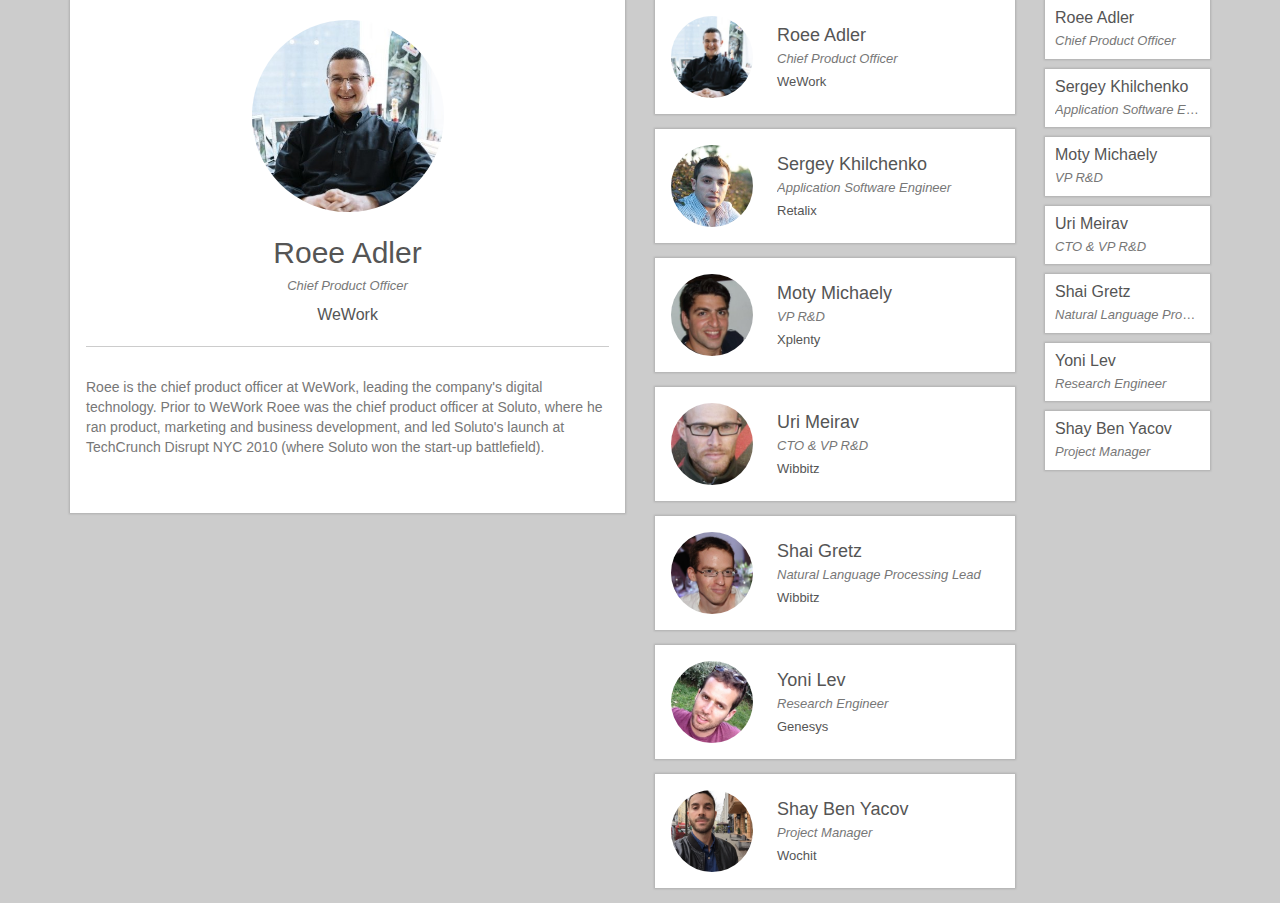
<file: public/index.html>
<!DOCTYPE html>
<html lang="en" ng-app="app">

<head>
    <meta charset="UTF-8">
    <title>Person Web Component</title>
    <link rel="stylesheet" href="css/style.css">
</head>

<body>
    <div class="container">
        <div class="row">
            <div class="col-md-6">
                <person ng-model="person" class="person-large"></person>
            </div>
            <div class="col-md-4">
                <person ng-repeat="person in persons" ng-model="person" class="person-medium"></person>
            </div>
            <div class="col-md-2">
                <person ng-repeat="person in persons" ng-model="person" class="person-small"></person>
            </div>
        </div>
        <script src="js/lib.js"></script>
        <script src="js/app.js"></script>
        <script src="http://localhost:35729/livereload.js" type="text/javascript"></script>
    </div>
</body>

</html>
</file>
